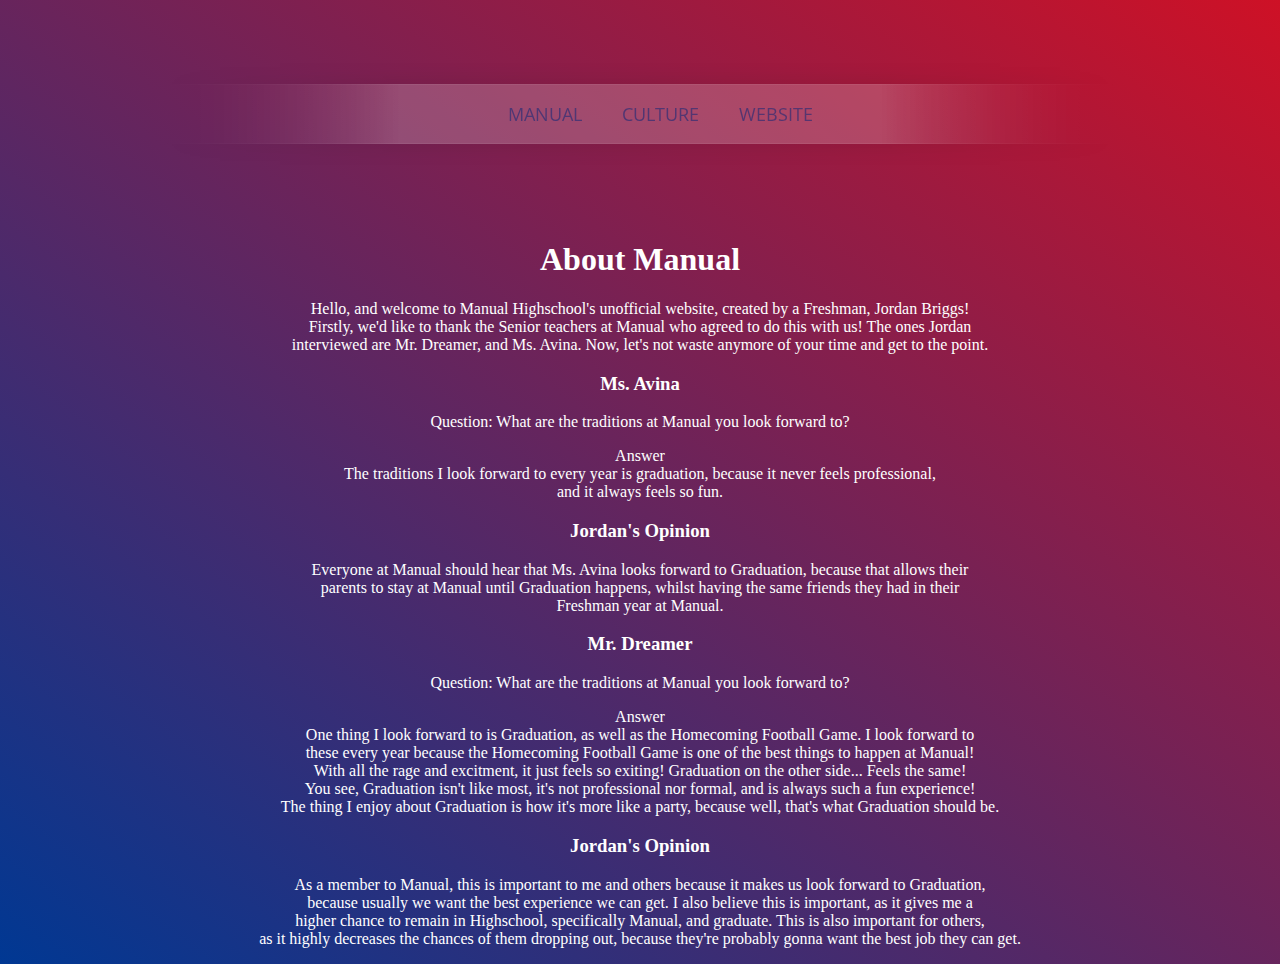
<file: About.html>
<!DOCTYPE html>
<html lang="en">
<head>
    <meta charset="UTF-8">
    <meta http-equiv="X-UA-Compatible" content="IE=edge">
    <meta name="viewport" content="width=device-width, initial-scale=1.0">
    <link rel="stylesheet" type="text/css" href="Index.css" />
    <link rel="icon" type="image/x-icon" href="Favicon.ico" />
    <title>Manual</title>
</head>
<body>
    <nav>
        <ul>
          <li>
            <a href="About.html">Manual</a>
          </li>
          <li>
            <a href="Culture.html">Culture</a>
          </li>
          <li>
            <a href="https://manual.dpsk12.org/about/the-manual-difference/" target="_blank">Website</a>
          </li>
        </ul>
      </nav>
      <center>
      <h1>About Manual</h1>

      <p>
        Hello, and welcome to Manual Highschool's unofficial website, created by a Freshman, Jordan Briggs! <br />
        Firstly, we'd like to thank the Senior teachers at Manual who agreed to do this with us! The ones Jordan<br />
        interviewed are Mr. Dreamer, and Ms. Avina. Now, let's not waste anymore of your time and get to the point.
      </p>

      <h3>Ms. Avina</h3>
      <p>Question: What are the traditions at Manual you look forward to?</p>
      <p>
        Answer<br />The traditions I look forward to every year is graduation, because it never feels professional, <br />
        and it always feels so fun.
      </p>
      <h3>Jordan's Opinion</h3>
      <p>
        Everyone at Manual should hear that Ms. Avina looks forward to Graduation, because that allows their <br />
        parents to stay at Manual until Graduation happens, whilst having the same friends they had in their <br />
        Freshman year at Manual.
      </p>
      <h3>Mr. Dreamer</h3>
      <p>Question: What are the traditions at Manual you look forward to?</p>
      <p>Answer<br />One thing I look forward to is Graduation, as well as the Homecoming Football Game. I look forward to <br />
      these every year because the Homecoming Football Game is one of the best things to happen at Manual! <br />
      With all the rage and excitment, it just feels so exiting! Graduation on the other side... Feels the same! <br />
      You see, Graduation isn't like most, it's not professional nor formal, and is always such a fun experience! <br />
      The thing I enjoy about Graduation is how it's more like a party, because well, that's what Graduation should be.</p>
      <h3>Jordan's Opinion</h3>
      <p>
        As a member to Manual, this is important to me and others because it makes us look forward to Graduation, <br />
        because usually we want the best experience we can get. I also believe this is important, as it gives me a <br />
        higher chance to remain in Highschool, specifically Manual, and graduate. This is also important for others, <br />
        as it highly decreases the chances of them dropping out, because they're probably gonna want the best job they can get.
      </p>
    </center>
</body>
</html>
</file>
<file: Index.css>
@import url(https://fonts.googleapis.com/css?family=Open+Sans);

html {
  height:max-content;
  background-image: linear-gradient(to right top, #003893 0%, #CE1126 100%);
}

nav {
  max-width: 960px;
  mask-image: linear-gradient(90deg, rgba(255, 255, 255, 0) 0%, #ffffff 25%, #ffffff 75%, rgba(255, 255, 255, 0) 100%);
  margin: 0 auto;
  padding: 60px 0;
}

nav ul {
  text-align: center;
  background: linear-gradient(90deg, rgba(255, 255, 255, 0) 0%, rgba(255, 255, 255, 0.2) 25%, rgba(255, 255, 255, 0.2) 75%, rgba(255, 255, 255, 0) 100%);
  box-shadow: 0 0 25px rgba(0, 0, 0, 0.1), inset 0 0 1px rgba(255, 255, 255, 0.6);
}

nav ul li {
  display: inline-block;
}

nav ul li a {
  padding: 18px;
  font-family: "Open Sans";
  text-transform:uppercase;
  color: rgba(0, 35, 122, 0.5);
  font-size: 18px;
  text-decoration: none;
  display: block;
}

nav ul li a:hover {
  box-shadow: 0 0 10px rgba(0, 0, 0, 0.1), inset 0 0 1px rgba(255, 255, 255, 0.6);
  background: rgba(255, 255, 255, 0.1);
  color: rgba(0, 35, 122, 0.7);
}

p {
  color: white;
}

h1, h3 {
  text-align: center;
  color: white;
}
</file>
